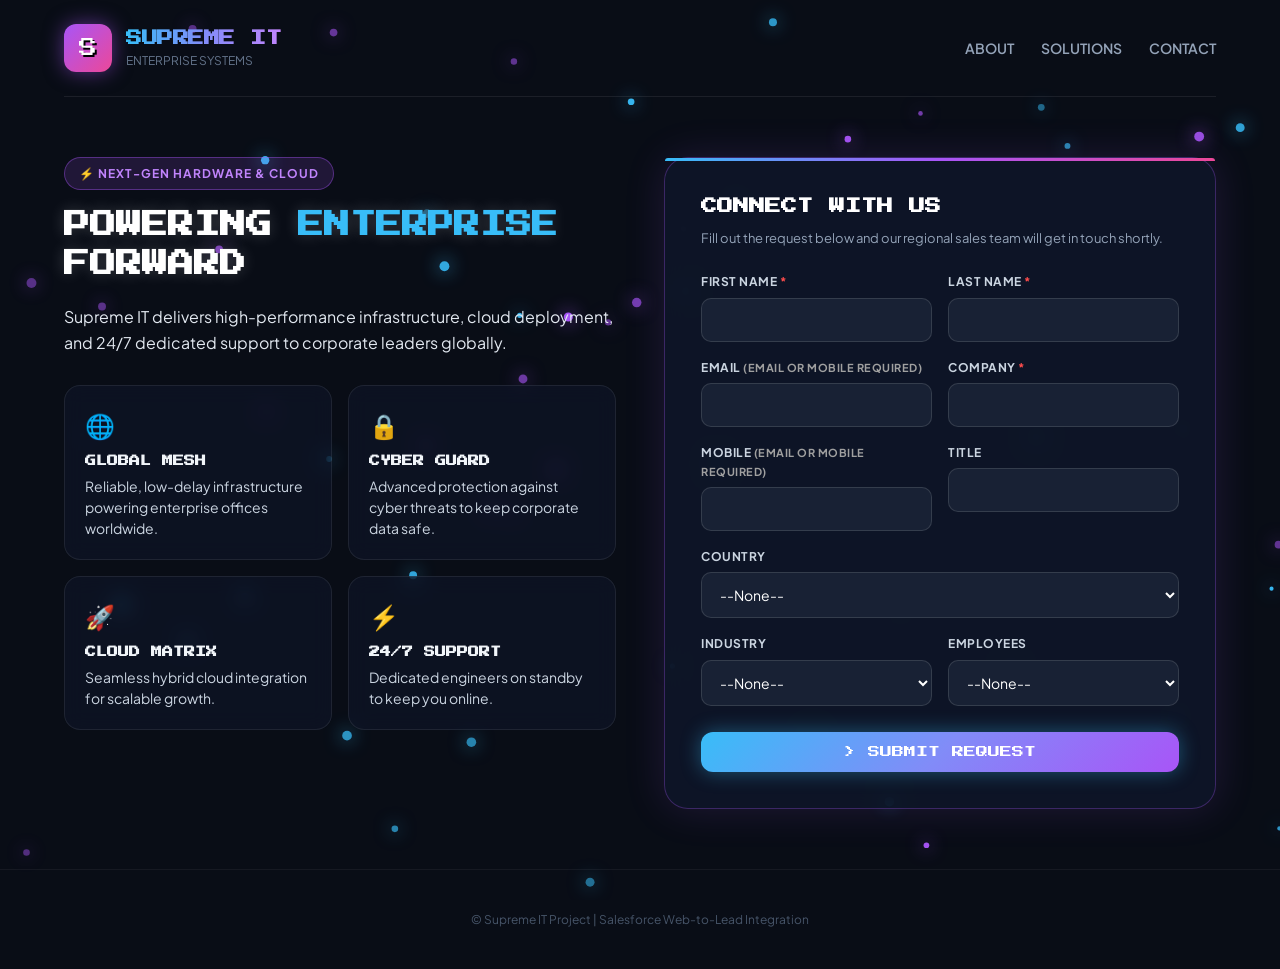
<file: index.html>
<!DOCTYPE html>
<html lang="en">

<head>
    <meta charset="UTF-8">
    <meta name="viewport" content="width=device-width, initial-scale=1.0">
    <meta http-equiv="Content-type" content="text/html; charset=UTF-8">
    <title>Supreme IT | Contact Us</title>
    <link rel="preconnect" href="https://fonts.googleapis.com">
    <link rel="preconnect" href="https://fonts.gstatic.com" crossorigin>
    <link
        href="https://fonts.googleapis.com/css2?family=Press+Start+2P&family=Plus+Jakarta+Sans:wght@400;600;700;800&display=swap"
        rel="stylesheet">

    <style>
        * {
            box-sizing: border-box;
            margin: 0;
            padding: 0;
        }

        body {
            font-family: 'Plus Jakarta Sans', sans-serif;
            background-color: #090d16;
            color: #e2e8f0;
            line-height: 1.6;
            overflow-x: hidden;
            position: relative;
            min-height: 100vh;
        }

        #bg-canvas {
            position: fixed;
            top: 0;
            left: 0;
            width: 100%;
            height: 100%;
            z-index: 0;
            pointer-events: none;
        }

        .wrapper {
            position: relative;
            z-index: 1;
            max-width: 1200px;
            margin: 0 auto;
            padding: 0 24px;
        }

        header {
            display: flex;
            justify-content: space-between;
            align-items: center;
            padding: 24px 0;
            border-bottom: 1px solid rgba(255, 255, 255, 0.08);
        }

        .logo-box {
            display: flex;
            align-items: center;
            gap: 14px;
        }

        .logo-icon {
            width: 48px;
            height: 48px;
            background: linear-gradient(135deg, #a855f7, #ec4899);
            border-radius: 12px;
            display: flex;
            align-items: center;
            justify-content: center;
            font-family: 'Press Start 2P', cursive;
            font-size: 18px;
            color: #fff;
            box-shadow: 0 0 20px rgba(168, 85, 247, 0.5);
            text-shadow: 2px 2px #000;
        }

        .logo-text h1 {
            font-family: 'Press Start 2P', cursive;
            font-size: 16px;
            background: linear-gradient(90deg, #38bdf8, #818cf8, #c084fc);
            -webkit-background-clip: text;
            -webkit-text-fill-color: transparent;
            letter-spacing: -0.5px;
        }

        .logo-text p {
            font-size: 12px;
            color: #64748b;
        }

        nav a {
            color: #94a3b8;
            text-decoration: none;
            margin-left: 24px;
            font-weight: 600;
            font-size: 14px;
            transition: all 0.2s;
        }

        nav a:hover {
            color: #38bdf8;
            text-shadow: 0 0 8px rgba(56, 189, 248, 0.6);
        }

        .main-grid {
            display: grid;
            grid-template-columns: 1fr 1fr;
            gap: 48px;
            align-items: start;
            padding: 60px 0;
        }

        .hero-badge {
            display: inline-block;
            padding: 6px 14px;
            background: rgba(168, 85, 247, 0.15);
            border: 1px solid rgba(168, 85, 247, 0.4);
            border-radius: 20px;
            color: #c084fc;
            font-size: 12px;
            font-weight: 700;
            text-transform: uppercase;
            letter-spacing: 1px;
            margin-bottom: 16px;
        }

        .hero-title {
            font-family: 'Press Start 2P', cursive;
            font-size: 26px;
            line-height: 1.5;
            color: #fff;
            margin-bottom: 20px;
            text-shadow: 0 0 15px rgba(255, 255, 255, 0.2);
        }

        .hero-title span {
            color: #38bdf8;
        }

        .hero-description {
            font-size: 16px !important;
            color: #e2e8f0 !important;
            /* צבע בהיר וקריא */
            line-height: 1.6 !important;
        }

        .feature-cards {
            display: grid;
            grid-template-columns: 1fr 1fr;
            gap: 16px;
            margin-top: 30px;
        }

        .card {
            background: rgba(15, 23, 42, 0.6);
            border: 1px solid rgba(255, 255, 255, 0.08);
            border-radius: 16px;
            padding: 20px;
            backdrop-filter: blur(10px);
            transition: transform 0.3s, border-color 0.3s;
        }

        .card:hover {
            transform: translateY(-4px);
            border-color: rgba(56, 189, 248, 0.4);
            box-shadow: 0 10px 30px rgba(0, 0, 0, 0.5);
        }

        .card-icon {
            font-size: 24px;
            margin-bottom: 8px;
        }

        .card h4 {
            font-family: 'Press Start 2P', cursive;
            font-size: 11px;
            color: #f1f5f9;
            margin-bottom: 6px;
        }

        .card p {
            font-size: 14px;
            color: #cbd5e1;
            line-height: 1.5;
        }

        .form-card {
            background: rgba(15, 23, 42, 0.85);
            border: 1px solid rgba(168, 85, 247, 0.3);
            border-radius: 24px;
            padding: 36px;
            box-shadow: 0 0 40px rgba(168, 85, 247, 0.15);
            backdrop-filter: blur(12px);
            position: relative;
        }

        .form-card::before {
            content: '';
            position: absolute;
            top: 0;
            left: 0;
            right: 0;
            height: 3px;
            background: linear-gradient(90deg, #38bdf8, #a855f7, #ec4899);
            border-radius: 24px 24px 0 0;
        }

        .form-title {
            font-family: 'Press Start 2P', cursive;
            font-size: 16px;
            color: #fff;
            margin-bottom: 8px;
        }

        .form-subtitle {
            font-size: 13px;
            color: #94a3b8;
            margin-bottom: 24px;
        }

        .form-row {
            display: grid;
            grid-template-columns: 1fr 1fr;
            gap: 16px;
            margin-bottom: 16px;
        }

        .form-group {
            margin-bottom: 16px;
        }

        label {
            display: block;
            font-size: 12px;
            font-weight: 700;
            color: #cbd5e1;
            margin-bottom: 6px;
            text-transform: uppercase;
            letter-spacing: 0.5px;
        }

        input[type="text"],
        input[type="email"],
        select {
            width: 100%;
            padding: 12px 14px;
            background: rgba(30, 41, 59, 0.7);
            border: 1px solid rgba(255, 255, 255, 0.12);
            border-radius: 10px;
            color: #fff;
            font-size: 14px;
            font-family: inherit;
            outline: none;
            transition: all 0.2s;
        }

        input[type="text"]:focus,
        input[type="email"]:focus,
        select:focus {
            border-color: #38bdf8;
            box-shadow: 0 0 12px rgba(56, 189, 248, 0.3);
            background: rgba(30, 41, 59, 0.9);
        }

        select option {
            background-color: #0f172a;
            color: #fff;
        }

        /* Red glow for invalid fields */
        .input-error {
            border-color: #ff4d4d !important;
            box-shadow: 0 0 10px rgba(255, 77, 77, 0.6) !important;
        }

        .submit-btn {
            width: 100%;
            padding: 14px;
            margin-top: 10px;
            background: linear-gradient(135deg, #38bdf8, #818cf8, #a855f7);
            border: none;
            border-radius: 12px;
            color: #fff;
            font-family: 'Press Start 2P', cursive;
            font-size: 12px;
            cursor: pointer;
            box-shadow: 0 0 20px rgba(56, 189, 248, 0.4);
            transition: all 0.2s;
        }

        .submit-btn:hover {
            transform: translateY(-2px);
            box-shadow: 0 0 30px rgba(168, 85, 247, 0.6);
        }

        footer {
            text-align: center;
            padding: 40px 0;
            color: #475569;
            font-size: 12px;
            border-top: 1px solid rgba(255, 255, 255, 0.05);
        }

        @media (max-width: 900px) {
            .main-grid {
                grid-template-columns: 1fr;
            }

            .feature-cards {
                grid-template-columns: 1fr;
            }

            .form-row {
                grid-template-columns: 1fr;
            }
        }
    </style>
</head>

<body>

    <canvas id="bg-canvas"></canvas>

    <div class="wrapper">
        <header>
            <div class="logo-box">
                <div class="logo-icon">S</div>
                <div class="logo-text">
                    <h1>SUPREME IT</h1>
                    <p>ENTERPRISE SYSTEMS</p>
                </div>
            </div>
            <nav>
                <a href="#about">ABOUT</a>
                <a href="#solutions">SOLUTIONS</a>
                <a href="#contact">CONTACT</a>
            </nav>
        </header>

        <div class="main-grid">
            <div class="hero-content" id="about">
                <span class="hero-badge">⚡ NEXT-GEN HARDWARE & CLOUD</span>
                <h2 class="hero-title">POWERING <span>ENTERPRISE</span> FORWARD</h2>
                <p class="hero-description">
                    Supreme IT delivers high-performance infrastructure, cloud deployment, and 24/7 dedicated support to
                    corporate leaders globally.
                </p>

                <div class="feature-cards" id="solutions">
                    <div class="card">
                        <div class="card-icon">🌐</div>
                        <h4>GLOBAL MESH</h4>
                        <p>Reliable, low-delay infrastructure powering enterprise offices worldwide.</p>
                    </div>
                    <div class="card">
                        <div class="card-icon">🔒</div>
                        <h4>CYBER GUARD</h4>
                        <p>Advanced protection against cyber threats to keep corporate data safe.</p>
                    </div>
                    <div class="card">
                        <div class="card-icon">🚀</div>
                        <h4>CLOUD MATRIX</h4>
                        <p>Seamless hybrid cloud integration for scalable growth.</p>
                    </div>
                    <div class="card">
                        <div class="card-icon">⚡</div>
                        <h4>24/7 SUPPORT</h4>
                        <p>Dedicated engineers on standby to keep you online.</p>
                    </div>
                </div>
            </div>

            <div class="form-card" id="contact">
                <h3 class="form-title">CONNECT WITH US</h3>
                <p class="form-subtitle">Fill out the request below and our regional sales team will get in touch
                    shortly.</p>

                <form id="leadForm"
                    action="https://webto.salesforce.com/servlet/servlet.WebToLead?encoding=UTF-8&orgId=00DQy00000vnb7F"
                    method="POST" novalidate>
                    <!-- HIDDEN SYSTEM FIELDS -->
                    <input type="hidden" name="oid" value="00DQy00000vnb7F">
                    <input type="hidden" name="retURL"
                        value="https://vakninyu.github.io/supreme-it-website/thanks.html">
                    <input type="hidden" id="lead_source" name="lead_source" value="Web" />

                    <!-- CAMPAIGN ASSIGNMENT -->
                    <input type="hidden" name="Campaign_ID" value="701Qy00002IMe53IAD">
                    <input type="hidden" name="member_status" value="Responded">

                    <div class="form-row">
                        <div>
                            <label for="first_name">FIRST NAME <span style="color: #ff4d4d;">*</span></label>
                            <input id="first_name" maxlength="40" name="first_name" size="20" type="text" />
                        </div>
                        <div>
                            <label for="last_name">LAST NAME <span style="color: #ff4d4d;">*</span></label>
                            <input id="last_name" maxlength="80" name="last_name" size="20" type="text" />
                        </div>
                    </div>

                    <div class="form-row">
                        <div>
                            <label for="email">EMAIL <span style="font-size: 11px; color: #a0a0a0;">(Email or Mobile
                                    required)</span></label>
                            <input id="email" maxlength="80" name="email" size="20" type="text" />
                        </div>
                        <div>
                            <label for="company">COMPANY <span style="color: #ff4d4d;">*</span></label>
                            <input id="company" maxlength="40" name="company" size="20" type="text" />
                        </div>
                    </div>
                    <div class="form-row">
                        <div>
                            <label for="mobile">MOBILE <span style="font-size: 11px; color: #a0a0a0;">(Email or Mobile
                                    required)</span></label>
                            <input id="mobile" maxlength="40" name="mobile" size="20" type="text" />
                        </div>
                        <div>
                            <label for="title">Title</label>
                            <input id="title" maxlength="40" name="title" size="20" type="text" />
                        </div>
                    </div>

                    <div class="form-group">
                        <label for="country_code">Country</label>
                        <select id="country_code" name="country_code">
                            <option value="">--None--</option>
                            <option value="AF">Afghanistan</option>
                            <option value="AX">Åland Islands</option>
                            <option value="AL">Albania</option>
                            <option value="DZ">Algeria</option>
                            <option value="AD">Andorra</option>
                            <option value="AO">Angola</option>
                            <option value="AI">Anguilla</option>
                            <option value="AQ">Antarctica</option>
                            <option value="AG">Antigua and Barbuda</option>
                            <option value="AR">Argentina</option>
                            <option value="AM">Armenia</option>
                            <option value="AW">Aruba</option>
                            <option value="AU">Australia</option>
                            <option value="AT">Austria</option>
                            <option value="AZ">Azerbaijan</option>
                            <option value="BS">Bahamas</option>
                            <option value="BH">Bahrain</option>
                            <option value="BD">Bangladesh</option>
                            <option value="BB">Barbados</option>
                            <option value="BY">Belarus</option>
                            <option value="BE">Belgium</option>
                            <option value="BZ">Belize</option>
                            <option value="BJ">Benin</option>
                            <option value="BM">Bermuda</option>
                            <option value="BT">Bhutan</option>
                            <option value="BO">Bolivia</option>
                            <option value="BQ">Bonaire</option>
                            <option value="BA">Bosnia and Herzegovina</option>
                            <option value="BW">Botswana</option>
                            <option value="BV">Bouvet Island</option>
                            <option value="BR">Brazil</option>
                            <option value="IO">British Indian Ocean Territory</option>
                            <option value="BN">Brunei Darussalam</option>
                            <option value="BG">Bulgaria</option>
                            <option value="BF">Burkina Faso</option>
                            <option value="BI">Burundi</option>
                            <option value="KH">Cambodia</option>
                            <option value="CM">Cameroon</option>
                            <option value="CA">Canada</option>
                            <option value="CV">Cape Verde</option>
                            <option value="KY">Cayman Islands</option>
                            <option value="CF">Central African Republic</option>
                            <option value="TD">Chad</option>
                            <option value="CL">Chile</option>
                            <option value="CN">China</option>
                            <option value="CX">Christmas Island</option>
                            <option value="CC">Cocos (Keeling) Islands</option>
                            <option value="CO">Colombia</option>
                            <option value="KM">Comoros</option>
                            <option value="CG">Congo</option>
                            <option value="CD">Congo (DRC)</option>
                            <option value="CK">Cook Islands</option>
                            <option value="CR">Costa Rica</option>
                            <option value="CI">Côte d'Ivoire</option>
                            <option value="HR">Croatia</option>
                            <option value="CW">Curaçao</option>
                            <option value="CY">Cyprus</option>
                            <option value="CZ">Czech Republic</option>
                            <option value="DK">Denmark</option>
                            <option value="DJ">Djibouti</option>
                            <option value="DM">Dominica</option>
                            <option value="DO">Dominican Republic</option>
                            <option value="EC">Ecuador</option>
                            <option value="EG">Egypt</option>
                            <option value="SV">El Salvador</option>
                            <option value="GQ">Equatorial Guinea</option>
                            <option value="ER">Eritrea</option>
                            <option value="EE">Estonia</option>
                            <option value="SZ">Eswatini</option>
                            <option value="ET">Ethiopia</option>
                            <option value="FK">Falkland Islands</option>
                            <option value="FO">Faroe Islands</option>
                            <option value="FJ">Fiji</option>
                            <option value="FI">Finland</option>
                            <option value="FR">France</option>
                            <option value="GF">French Guiana</option>
                            <option value="PF">French Polynesia</option>
                            <option value="TF">French Southern Territories</option>
                            <option value="GA">Gabon</option>
                            <option value="GM">Gambia</option>
                            <option value="GE">Georgia</option>
                            <option value="DE">Germany</option>
                            <option value="GH">Ghana</option>
                            <option value="GI">Gibraltar</option>
                            <option value="GR">Greece</option>
                            <option value="GL">Greenland</option>
                            <option value="GD">Grenada</option>
                            <option value="GP">Guadeloupe</option>
                            <option value="GT">Guatemala</option>
                            <option value="GG">Guernsey</option>
                            <option value="GN">Guinea</option>
                            <option value="GW">Guinea-Bissau</option>
                            <option value="GY">Guyana</option>
                            <option value="HT">Haiti</option>
                            <option value="HM">Heard Island & McDonald Islands</option>
                            <option value="VA">Vatican City</option>
                            <option value="HN">Honduras</option>
                            <option value="HU">Hungary</option>
                            <option value="IS">Iceland</option>
                            <option value="IN">India</option>
                            <option value="ID">Indonesia</option>
                            <option value="IQ">Iraq</option>
                            <option value="IE">Ireland</option>
                            <option value="IM">Isle of Man</option>
                            <option value="IL">Israel</option>
                            <option value="IT">Italy</option>
                            <option value="JM">Jamaica</option>
                            <option value="JP">Japan</option>
                            <option value="JE">Jersey</option>
                            <option value="JO">Jordan</option>
                            <option value="KZ">Kazakhstan</option>
                            <option value="KE">Kenya</option>
                            <option value="KI">Kiribati</option>
                            <option value="KR">Korea</option>
                            <option value="XK">Kosovo</option>
                            <option value="KW">Kuwait</option>
                            <option value="KG">Kyrgyzstan</option>
                            <option value="LA">Laos</option>
                            <option value="LV">Latvia</option>
                            <option value="LB">Lebanon</option>
                            <option value="LS">Lesotho</option>
                            <option value="LR">Liberia</option>
                            <option value="LY">Libya</option>
                            <option value="LI">Liechtenstein</option>
                            <option value="LT">Lithuania</option>
                            <option value="LU">Luxembourg</option>
                            <option value="MO">Macao</option>
                            <option value="MG">Madagascar</option>
                            <option value="MW">Malawi</option>
                            <option value="MY">Malaysia</option>
                            <option value="MV">Maldives</option>
                            <option value="ML">Mali</option>
                            <option value="MT">Malta</option>
                            <option value="MQ">Martinique</option>
                            <option value="MR">Mauritania</option>
                            <option value="MU">Mauritius</option>
                            <option value="YT">Mayotte</option>
                            <option value="MX">Mexico</option>
                            <option value="MD">Moldova</option>
                            <option value="MC">Monaco</option>
                            <option value="MN">Mongolia</option>
                            <option value="ME">Montenegro</option>
                            <option value="MS">Montserrat</option>
                            <option value="MA">Morocco</option>
                            <option value="MZ">Mozambique</option>
                            <option value="MM">Myanmar</option>
                            <option value="NA">Namibia</option>
                            <option value="NR">Nauru</option>
                            <option value="NP">Nepal</option>
                            <option value="NL">Netherlands</option>
                            <option value="NC">New Caledonia</option>
                            <option value="NZ">New Zealand</option>
                            <option value="NI">Nicaragua</option>
                            <option value="NE">Niger</option>
                            <option value="NG">Nigeria</option>
                            <option value="NU">Niue</option>
                            <option value="NF">Norfolk Island</option>
                            <option value="MK">North Macedonia</option>
                            <option value="NO">Norway</option>
                            <option value="OM">Oman</option>
                            <option value="PK">Pakistan</option>
                            <option value="PS">Palestine</option>
                            <option value="PA">Panama</option>
                            <option value="PG">Papua New Guinea</option>
                            <option value="PY">Paraguay</option>
                            <option value="PE">Peru</option>
                            <option value="PH">Philippines</option>
                            <option value="PN">Pitcairn</option>
                            <option value="PL">Poland</option>
                            <option value="PT">Portugal</option>
                            <option value="QA">Qatar</option>
                            <option value="RE">Réunion</option>
                            <option value="RO">Romania</option>
                            <option value="RU">Russian Federation</option>
                            <option value="RW">Rwanda</option>
                            <option value="BL">Saint Barthélemy</option>
                            <option value="SH">Saint Helena</option>
                            <option value="KN">Saint Kitts and Nevis</option>
                            <option value="LC">Saint Lucia</option>
                            <option value="MF">Saint Martin</option>
                            <option value="PM">Saint Pierre and Miquelon</option>
                            <option value="VC">Saint Vincent and the Grenadines</option>
                            <option value="WS">Samoa</option>
                            <option value="SM">San Marino</option>
                            <option value="ST">Sao Tome and Principe</option>
                            <option value="SA">Saudi Arabia</option>
                            <option value="SN">Senegal</option>
                            <option value="RS">Serbia</option>
                            <option value="SC">Seychelles</option>
                            <option value="SL">Sierra Leone</option>
                            <option value="SG">Singapore</option>
                            <option value="SX">Sint Maarten</option>
                            <option value="SK">Slovakia</option>
                            <option value="SI">Slovenia</option>
                            <option value="SB">Solomon Islands</option>
                            <option value="SO">Somalia</option>
                            <option value="ZA">South Africa</option>
                            <option value="GS">South Georgia</option>
                            <option value="SS">South Sudan</option>
                            <option value="ES">Spain</option>
                            <option value="LK">Sri Lanka</option>
                            <option value="SR">Suriname</option>
                            <option value="SJ">Svalbard and Jan Mayen</option>
                            <option value="SE">Sweden</option>
                            <option value="CH">Switzerland</option>
                            <option value="TW">Taiwan</option>
                            <option value="TJ">Tajikistan</option>
                            <option value="TZ">Tanzania</option>
                            <option value="TH">Thailand</option>
                            <option value="TL">Timor-Leste</option>
                            <option value="TG">Togo</option>
                            <option value="TK">Tokelau</option>
                            <option value="TO">Tonga</option>
                            <option value="TT">Trinidad and Tobago</option>
                            <option value="TN">Tunisia</option>
                            <option value="TR">Turkey</option>
                            <option value="TM">Turkmenistan</option>
                            <option value="TC">Turks and Caicos Islands</option>
                            <option value="TV">Tuvalu</option>
                            <option value="UG">Uganda</option>
                            <option value="UA">Ukraine</option>
                            <option value="AE">United Arab Emirates</option>
                            <option value="GB">United Kingdom</option>
                            <option value="US">United States</option>
                            <option value="UY">Uruguay</option>
                            <option value="UZ">Uzbekistan</option>
                            <option value="VU">Vanuatu</option>
                            <option value="VE">Venezuela</option>
                            <option value="VN">Vietnam</option>
                            <option value="VG">Virgin Islands (British)</option>
                            <option value="WF">Wallis and Futuna</option>
                            <option value="EH">Western Sahara</option>
                            <option value="YE">Yemen</option>
                            <option value="ZM">Zambia</option>
                            <option value="ZW">Zimbabwe</option>
                        </select>
                    </div>

                    <div class="form-row">
                        <div>
                            <label for="industry">Industry</label>
                            <select id="industry" name="industry">
                                <option value="">--None--</option>
                                <option value="Agriculture">Agriculture</option>
                                <option value="Apparel">Apparel</option>
                                <option value="Banking">Banking</option>
                                <option value="Biotechnology">Biotechnology</option>
                                <option value="Chemicals">Chemicals</option>
                                <option value="Communications">Communications</option>
                                <option value="Construction">Construction</option>
                                <option value="Consulting">Consulting</option>
                                <option value="Education">Education</option>
                                <option value="Electronics">Electronics</option>
                                <option value="Energy">Energy</option>
                                <option value="Engineering">Engineering</option>
                                <option value="Entertainment">Entertainment</option>
                                <option value="Environmental">Environmental</option>
                                <option value="Finance">Finance</option>
                                <option value="Food &amp; Beverage">Food &amp; Beverage</option>
                                <option value="Government">Government</option>
                                <option value="Healthcare">Healthcare</option>
                                <option value="Hospitality">Hospitality</option>
                                <option value="Insurance">Insurance</option>
                                <option value="Machinery">Machinery</option>
                                <option value="Manufacturing">Manufacturing</option>
                                <option value="Media">Media</option>
                                <option value="Not For Profit">Not For Profit</option>
                                <option value="Recreation">Recreation</option>
                                <option value="Retail">Retail</option>
                                <option value="Shipping">Shipping</option>
                                <option value="Technology">Technology</option>
                                <option value="Telecommunications">Telecommunications</option>
                                <option value="Transportation">Transportation</option>
                                <option value="Utilities">Utilities</option>
                                <option value="Other">Other</option>
                            </select>
                        </div>
                        <div>
                            <label for="00NQy000027WHez">Employees</label>
                            <select id="00NQy000027WHez" name="00NQy000027WHez" title="Number of Employees">
                                <option value="">--None--</option>
                                <option value="0-249">0-249</option>
                                <option value="250-499">250-499</option>
                                <option value="500-999">500-999</option>
                                <option value="1,000-4,999">1,000-4,999</option>
                                <option value="5,000-9,999">5,000-9,999</option>
                                <option value="10,000+">10,000+</option>
                            </select>
                        </div>
                    </div>

                    <div id="errorMessage"
                        style="display: none; color: #ff4d4d; background: rgba(255, 77, 77, 0.1); border: 1px solid #ff4d4d; padding: 12px; border-radius: 8px; margin-top: 15px; font-size: 14px; text-align: left;">
                    </div>

                    <button type="submit" class="submit-btn">> SUBMIT REQUEST</button>
                </form>
            </div>
        </div>

    </div>
    <footer>
        <p>&copy; Supreme IT Project | Salesforce Web-to-Lead Integration</p>
    </footer>
    </div>

    <script>
        const canvas = document.getElementById('bg-canvas');
        const ctx = canvas.getContext('2d');

        function resizeCanvas() {
            canvas.width = window.innerWidth;
            canvas.height = window.innerHeight;
        }
        window.addEventListener('resize', resizeCanvas);
        resizeCanvas();

        const particles = [];
        const particleCount = 55; 

        for (let i = 0; i < particleCount; i++) {
            particles.push({
                x: Math.random() * canvas.width,
                y: Math.random() * canvas.height,
                radius: Math.random() * 3 + 2, 
                color: Math.random() > 0.5 ? '#38bdf8' : '#a855f7',
                vx: (Math.random() - 0.5) * 0.7,
                vy: (Math.random() - 0.5) * 0.7,
                alpha: Math.random() * 0.6 + 0.4 
            });
        }

        function animate() {
            ctx.clearRect(0, 0, canvas.width, canvas.height);

            particles.forEach(p => {
                p.x += p.vx;
                p.y += p.vy;

                if (p.x < 0) p.x = canvas.width;
                if (p.x > canvas.width) p.x = 0;
                if (p.y < 0) p.y = canvas.height;
                if (p.y > canvas.height) p.y = 0;

                ctx.beginPath();
                ctx.arc(p.x, p.y, p.radius, 0, Math.PI * 2);
                ctx.fillStyle = p.color;
                ctx.globalAlpha = p.alpha;
                ctx.shadowBlur = 18; 
                ctx.shadowColor = p.color;
                ctx.fill();
            });

            requestAnimationFrame(animate);
        }
        animate();
    </script>
    <script>
        document.getElementById('leadForm').addEventListener('submit', function (e) {
            const firstNameInput = document.getElementById('first_name');
            const lastNameInput = document.getElementById('last_name');
            const companyInput = document.getElementById('company');
            const emailInput = document.getElementById('email');
            const mobileInput = document.getElementById('mobile');
            const errorDiv = document.getElementById('errorMessage');

            // Reset error styling on all inputs
            [firstNameInput, lastNameInput, companyInput, emailInput, mobileInput].forEach(input => {
                if (input) input.classList.remove('input-error');
            });

            let errors = [];

            // Validate First Name
            if (!firstNameInput.value.trim()) {
                errors.push("First Name is required.");
                firstNameInput.classList.add('input-error');
            }

            // Validate Last Name
            if (!lastNameInput.value.trim()) {
                errors.push("Last Name is required.");
                lastNameInput.classList.add('input-error');
            }

            // Validate Company
            if (!companyInput.value.trim()) {
                errors.push("Company is required.");
                companyInput.classList.add('input-error');
            }

            // Validate Email OR Mobile Phone
            const emailValue = emailInput.value.trim();
            const mobileValue = mobileInput.value.trim();
            const emailRegex = /^[^\s@]+@[^\s@]+\.[^\s@]+$/;
            const phoneRegex = /^[0-9+\s()\-]{7,20}$/;

            // Check Mobile format if populated
            if (mobileValue && !phoneRegex.test(mobileValue)) {
                errors.push("Please enter a valid phone number.");
                mobileInput.classList.add('input-error');
            }

            // Check that at least Email or Mobile is present
            if (!emailValue && !mobileValue) {
                errors.push("Please provide either an Email address or a Mobile phone number.");
                emailInput.classList.add('input-error');
                mobileInput.classList.add('input-error');
            } else if (emailValue && !emailRegex.test(emailValue)) {
                errors.push("Please enter a valid email address (e.g. name@company.com).");
                emailInput.classList.add('input-error');
            }

            // Handle error display and form submission
            if (errors.length > 0) {
                e.preventDefault(); // Prevent form submission
                errorDiv.innerHTML = "<strong>Please fix the following errors:</strong><br>• " + errors.join("<br>• ");
                errorDiv.style.display = "block";
            } else {
                errorDiv.style.display = "none";
            }
        });
    </script>

</html>
</file>
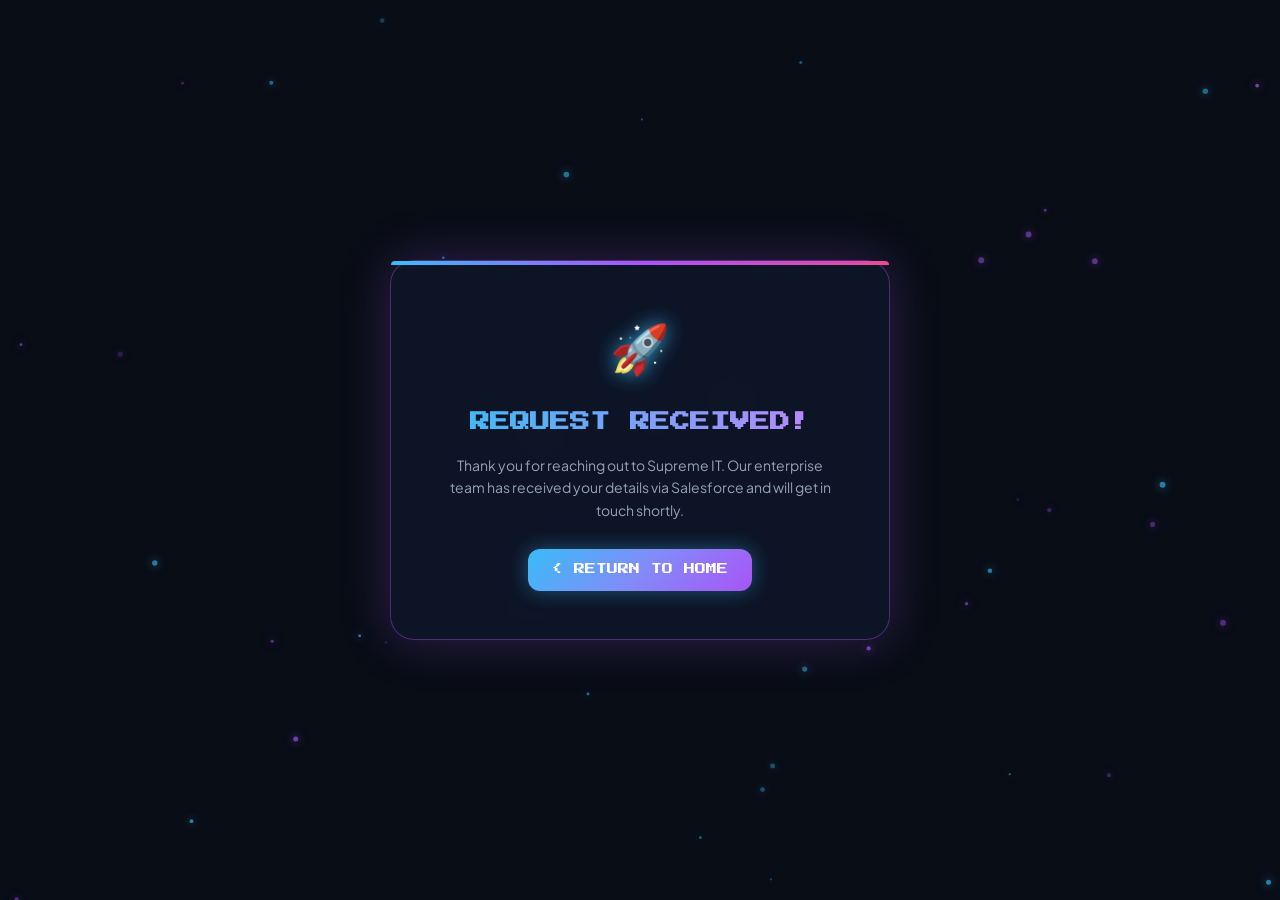
<file: thanks.html>
<!DOCTYPE html>
<html lang="en">
<head>
    <meta charset="UTF-8">
    <meta name="viewport" content="width=device-width, initial-scale=1.0">
    <title>Thank You | Supreme IT</title>
    <link rel="preconnect" href="https://fonts.googleapis.com">
    <link rel="preconnect" href="https://fonts.gstatic.com" crossorigin>
    <link href="https://fonts.googleapis.com/css2?family=Press+Start+2P&family=Plus+Jakarta+Sans:wght@400;600;700;800&display=swap" rel="stylesheet">

    <style>
        * { box-sizing: border-box; margin: 0; padding: 0; }
        body { font-family: 'Plus Jakarta Sans', sans-serif; background-color: #090d16; color: #e2e8f0; line-height: 1.6; display: flex; justify-content: center; align-items: center; min-height: 100vh; overflow: hidden; position: relative; }
        #bg-canvas { position: fixed; top: 0; left: 0; width: 100%; height: 100%; z-index: 0; pointer-events: none; }
        .thank-card { position: relative; z-index: 1; background: rgba(15, 23, 42, 0.85); border: 1px solid rgba(168, 85, 247, 0.4); border-radius: 24px; padding: 48px; text-align: center; max-width: 500px; box-shadow: 0 0 50px rgba(168, 85, 247, 0.25); backdrop-filter: blur(12px); }
        .thank-card::before { content: ''; position: absolute; top: 0; left: 0; right: 0; height: 4px; background: linear-gradient(90deg, #38bdf8, #a855f7, #ec4899); border-radius: 24px 24px 0 0; }
        .icon { font-size: 48px; margin-bottom: 20px; text-shadow: 0 0 20px rgba(56, 189, 248, 0.8); }
        h1 { font-family: 'Press Start 2P', cursive; font-size: 20px; color: #fff; margin-bottom: 16px; background: linear-gradient(90deg, #38bdf8, #c084fc); -webkit-background-clip: text; -webkit-text-fill-color: transparent; }
        p { font-size: 14px; color: #94a3b8; margin-bottom: 28px; }
        .btn-back { display: inline-block; padding: 12px 24px; background: linear-gradient(135deg, #38bdf8, #818cf8, #a855f7); border-radius: 12px; color: #fff; font-family: 'Press Start 2P', cursive; font-size: 11px; text-decoration: none; box-shadow: 0 0 20px rgba(56, 189, 248, 0.4); transition: all 0.2s; }
        .btn-back:hover { transform: translateY(-2px); box-shadow: 0 0 30px rgba(168, 85, 247, 0.6); }
    </style>
</head>
<body>
    <canvas id="bg-canvas"></canvas>

    <div class="thank-card">
        <div class="icon">🚀</div>
        <h1>REQUEST RECEIVED!</h1>
        <p>Thank you for reaching out to Supreme IT. Our enterprise team has received your details via Salesforce and will get in touch shortly.</p>
        <a href="index.html" class="btn-back">< RETURN TO HOME</a>
    </div>

    <script>
        const canvas = document.getElementById('bg-canvas');
        const ctx = canvas.getContext('2d');
        function resizeCanvas() { canvas.width = window.innerWidth; canvas.height = window.innerHeight; }
        window.addEventListener('resize', resizeCanvas);
        resizeCanvas();
        const particles = [];
        for (let i = 0; i < 45; i++) {
            particles.push({
                x: Math.random() * canvas.width, y: Math.random() * canvas.height,
                radius: Math.random() * 2 + 1, color: Math.random() > 0.5 ? '#38bdf8' : '#a855f7',
                vx: (Math.random() - 0.5) * 0.6, vy: (Math.random() - 0.5) * 0.6, alpha: Math.random() * 0.5 + 0.2
            });
        }
        function animate() {
            ctx.clearRect(0, 0, canvas.width, canvas.height);
            particles.forEach(p => {
                p.x += p.vx; p.y += p.vy;
                if (p.x < 0) p.x = canvas.width; if (p.x > canvas.width) p.x = 0;
                if (p.y < 0) p.y = canvas.height; if (p.y > canvas.height) p.y = 0;
                ctx.beginPath(); ctx.arc(p.x, p.y, p.radius, 0, Math.PI * 2);
                ctx.fillStyle = p.color; ctx.globalAlpha = p.alpha; ctx.shadowBlur = 10; ctx.shadowColor = p.color; ctx.fill();
            });
            requestAnimationFrame(animate);
        }
        animate();
    </script>
</body>
</html>
</file>
